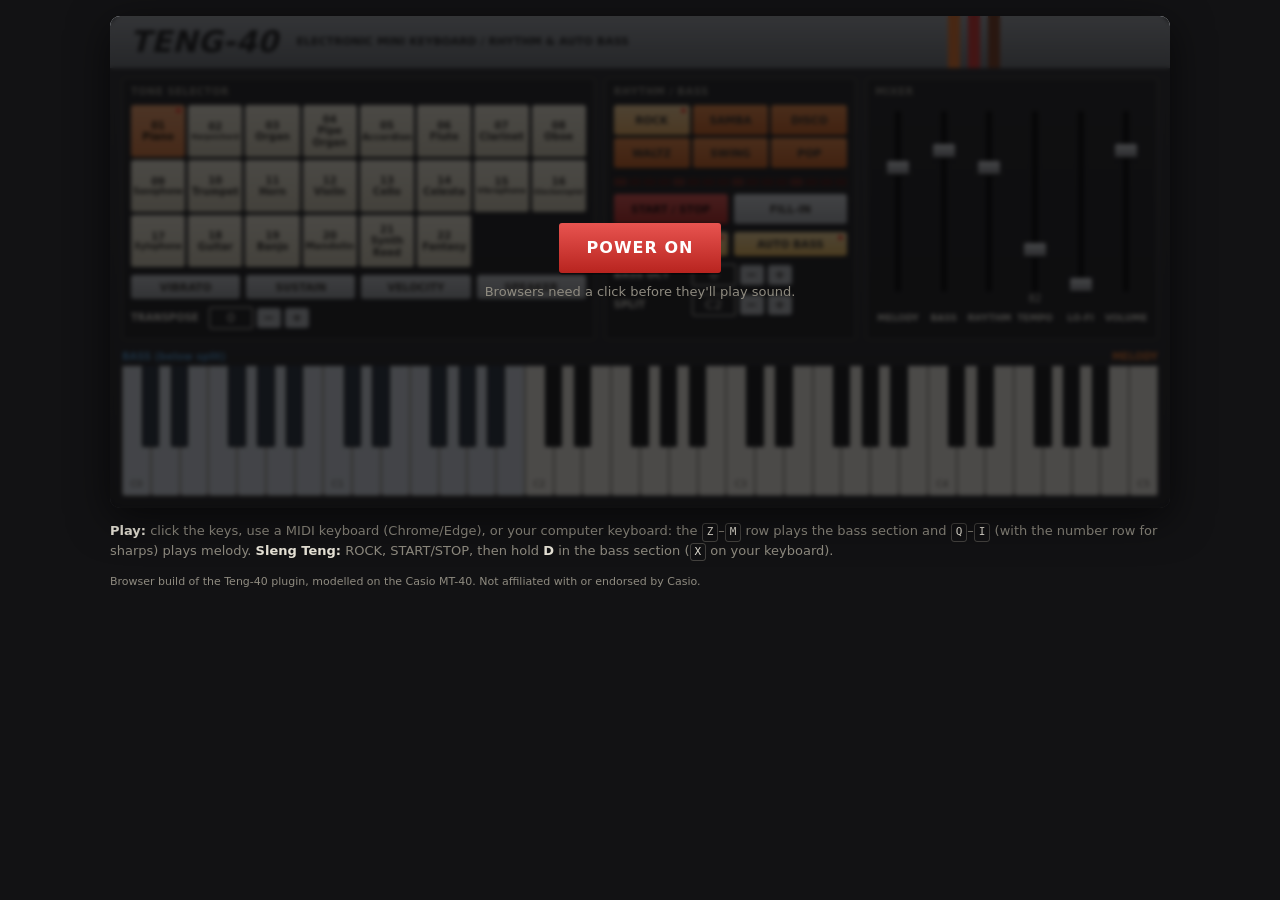
<file: index.html>
<!doctype html>
<html lang="en">
<head>
  <meta charset="utf-8">
  <title>Teng-40</title>
  <meta http-equiv="refresh" content="0; url=web/">
  <link rel="canonical" href="web/">
</head>
<body>
  <p><a href="web/">Open Teng-40</a></p>
</body>
</html>
</file>
<file: web/style.css>
:root {
  --bg: #121214;
  --panel: #1d1d1f;
  --panel-hi: #2b2b2e;
  --sec: rgba(0, 0, 0, 0.25);
  --line: rgba(143, 139, 128, 0.4);
  --text: #e8e4d8;
  --dim: #8f8b80;
  --cream: #e9e2cc;
  --orange: #e8742a;
  --red: #d8322e;
  --blue: #4a90c8;
  --silver: #b9bcc0;
  --led-off: #3a1410;
  --led-on: #ff3b2a;
  --ink: #2a2620;
}

* { box-sizing: border-box; }

body {
  margin: 0;
  background: var(--bg);
  color: var(--text);
  font: 13px/1.4 system-ui, -apple-system, "Segoe UI", Roboto, sans-serif;
  padding: 16px;
}

.unit {
  position: relative;
  max-width: 1060px;
  margin: 0 auto;
  background: linear-gradient(var(--panel-hi), var(--panel));
  border-radius: 10px;
  overflow: hidden;
  box-shadow: 0 10px 40px rgba(0, 0, 0, 0.6);
}

/* brushed-metal top strip */
.strip {
  position: relative;
  display: flex;
  align-items: center;
  gap: 18px;
  height: 52px;
  padding: 0 20px;
  background: repeating-linear-gradient(0deg, rgba(255,255,255,0.04) 0 1px, transparent 1px 4px),
              linear-gradient(#9ea2a7, #6d7176);
  color: #1a1a1a;
}
.strip h1 { margin: 0; font-size: 30px; font-style: italic; letter-spacing: 0.5px; }
.strip .tag { margin: 0; font-size: 11px; font-weight: 700; }
.stripes { position: absolute; right: 170px; top: 0; bottom: 0; display: flex; gap: 8px; }
.stripes i { width: 12px; background: var(--orange); }
.stripes i:nth-child(2) { background: var(--red); }
.stripes i:nth-child(3) { background: #7a3a1e; }

.panel {
  display: grid;
  grid-template-columns: 470fr 250fr 290fr;
  gap: 10px;
  padding: 10px 12px;
}

.sec {
  background: var(--sec);
  border: 1px solid var(--line);
  border-radius: 4px;
  padding: 6px 8px 10px;
  min-width: 0;
}
.sec h2 { margin: 0 0 6px; font-size: 10px; color: var(--dim); letter-spacing: 0.5px; }

.row { display: flex; gap: 6px; margin-top: 8px; align-items: center; }
.row > .sw { flex: 1; }
.row.steppers label { width: 72px; font-size: 10px; font-weight: 700; }

button {
  font: inherit;
  cursor: pointer;
  border: 0;
  border-radius: 3px;
  position: relative;
  box-shadow: 0 1.5px 0 rgba(0, 0, 0, 0.5);
  touch-action: manipulation;
}
button:active { transform: translateY(1px); filter: brightness(0.85); }
button:focus-visible { outline: 2px solid #ffd27a; outline-offset: 1px; }

.tone-grid { display: grid; grid-template-columns: repeat(8, minmax(0, 1fr)); gap: 3px; }
.tone {
  min-height: 52px;
  padding: 3px 2px;
  background: linear-gradient(#f3eddb, #d8d0b8);
  color: var(--ink);
  font-size: 10px;
  font-weight: 700;
  line-height: 1.15;
  overflow-wrap: normal;
}
.tone .nm { display: block; }
.tone small { display: block; font-size: 10px; }
.tone[aria-checked="true"] { background: linear-gradient(#f6a26a, #e07a3c); color: #1a1000; }

.rhythm-grid { display: grid; grid-template-columns: repeat(3, minmax(0, 1fr)); gap: 3px; }
.rhy {
  height: 30px;
  background: linear-gradient(#f08a45, #cf6020);
  color: var(--ink);
  font-size: 10.5px;
  font-weight: 700;
}
.rhy[aria-checked="true"] { background: linear-gradient(#ffd79a, #f2b060); }

.sw {
  height: 24px;
  padding: 0 6px;
  background: linear-gradient(#c7cace, #9c9fa3);
  color: var(--ink);
  font-size: 10.5px;
  font-weight: 700;
}
.sw.big { height: 30px; }
.sw.red { background: linear-gradient(#e85450, #b8241f); color: #1a0000; }
.sw.silver { background: linear-gradient(#d4d7db, #a7aaae); }
.sw[aria-pressed="true"] { background: linear-gradient(#ffe0a0, #f0bb58); }
.sw.red[aria-pressed="true"] { background: linear-gradient(#ff8a80, #e5453f); }
.sw[aria-pressed="true"]::after, .tone[aria-checked="true"]::after, .rhy[aria-checked="true"]::after {
  content: "";
  position: absolute;
  top: 3px;
  right: 4px;
  width: 5px;
  height: 5px;
  border-radius: 50%;
  background: var(--led-on);
}

.leds { display: flex; gap: 2px; margin-top: 10px; height: 8px; }
.leds i { flex: 1; border-radius: 1.5px; background: var(--led-off); }
.leds i.beat { background: #5a2018; }
.leds i.on { background: var(--led-on); box-shadow: 0 0 6px var(--led-on); }

.stepper { display: flex; align-items: center; gap: 4px; }
.stepper output {
  width: 44px;
  height: 22px;
  line-height: 20px;
  text-align: center;
  border: 1px solid var(--text);
  border-radius: 2px;
  font-size: 13px;
}
.stepper button { width: 24px; height: 20px; background: var(--silver); color: var(--ink); font-weight: 700; }

/* vertical slide faders */
.faders { display: flex; justify-content: space-between; height: 220px; padding-top: 6px; }
.fader { display: flex; flex-direction: column; align-items: center; flex: 1; min-width: 0; }
.fader span { margin-top: 6px; font-size: 9px; font-weight: 700; white-space: nowrap; }
.fader output { height: 14px; font-size: 10px; color: var(--text); }
.fader input {
  writing-mode: vertical-lr;
  direction: rtl;
  appearance: none;
  -webkit-appearance: none;
  flex: 1;
  width: 24px;
  margin: 0;
  background: transparent;
  cursor: pointer;
}
.fader input::-webkit-slider-runnable-track { width: 6px; background: #000; border-radius: 3px; }
.fader input::-moz-range-track { width: 6px; background: #000; border-radius: 3px; }
.fader input::-webkit-slider-thumb {
  -webkit-appearance: none;
  width: 22px;
  height: 14px;
  margin-left: -8px;
  border-radius: 2px;
  background: linear-gradient(#e2e4e7, #7f8286);
  box-shadow: 0 2px 2px rgba(0, 0, 0, 0.5), inset 0 -7px 0 -6px #222;
}
.fader input::-moz-range-thumb {
  width: 22px;
  height: 14px;
  border: 0;
  border-radius: 2px;
  background: linear-gradient(#e2e4e7, #7f8286);
}

.kb-legend { display: flex; justify-content: space-between; padding: 0 12px 2px; font-size: 10px; font-weight: 700; }
.kb-legend .bass { color: var(--blue); }
.kb-legend .mel { color: var(--orange); }

.kb-wrap { padding: 0 12px 12px; overflow-x: auto; }
.keyboard { position: relative; height: 130px; min-width: 760px; user-select: none; touch-action: none; }
.key { position: absolute; top: 0; border: 1px solid #9a968c; border-top: 0; }
.key.white { height: 100%; background: #f4f0e6; border-radius: 0 0 3px 3px; z-index: 1; }
.key.white.bass { background: #d6dce4; }
.key.black { height: 62%; background: #151515; z-index: 2; border-color: #000; border-radius: 0 0 2px 2px; }
.key.black.bass { background: #26303c; }
.key.white.down { background: var(--orange); }
.key.white.bass.down { background: var(--blue); }
.key.black.down { background: #a35018; }
.key.black.bass.down { background: #335f86; }
.key .lbl { position: absolute; bottom: 4px; left: 0; right: 0; text-align: center; font-size: 9px; color: #555048; pointer-events: none; }

.power {
  position: absolute;
  inset: 0;
  display: flex;
  flex-direction: column;
  align-items: center;
  justify-content: center;
  gap: 10px;
  background: rgba(10, 10, 12, 0.72);
  backdrop-filter: blur(2px);
  z-index: 10;
}
.power[hidden] { display: none; }
.power button {
  padding: 14px 28px;
  font-size: 16px;
  font-weight: 800;
  letter-spacing: 1px;
  background: linear-gradient(#e85450, #b8241f);
  color: #fff;
}
.power p { margin: 0; color: var(--dim); }

footer { max-width: 1060px; margin: 14px auto 0; color: var(--dim); }
footer b { color: var(--text); }
footer .small { font-size: 11px; }
kbd {
  display: inline-block;
  padding: 0 4px;
  border: 1px solid var(--line);
  border-radius: 3px;
  font: 11px/1.5 ui-monospace, monospace;
  color: var(--text);
}

@media (max-width: 900px) {
  .panel { grid-template-columns: 1fr 1fr; }
  .tones { grid-column: 1 / -1; }
  .stripes { display: none; }
}
@media (max-width: 560px) {
  body { padding: 8px; }
  .panel { grid-template-columns: 1fr; padding: 8px; }
  .tone-grid { grid-template-columns: repeat(4, minmax(0, 1fr)); }
  .strip .tag { display: none; }
  .faders { height: 170px; }
}
</file>
